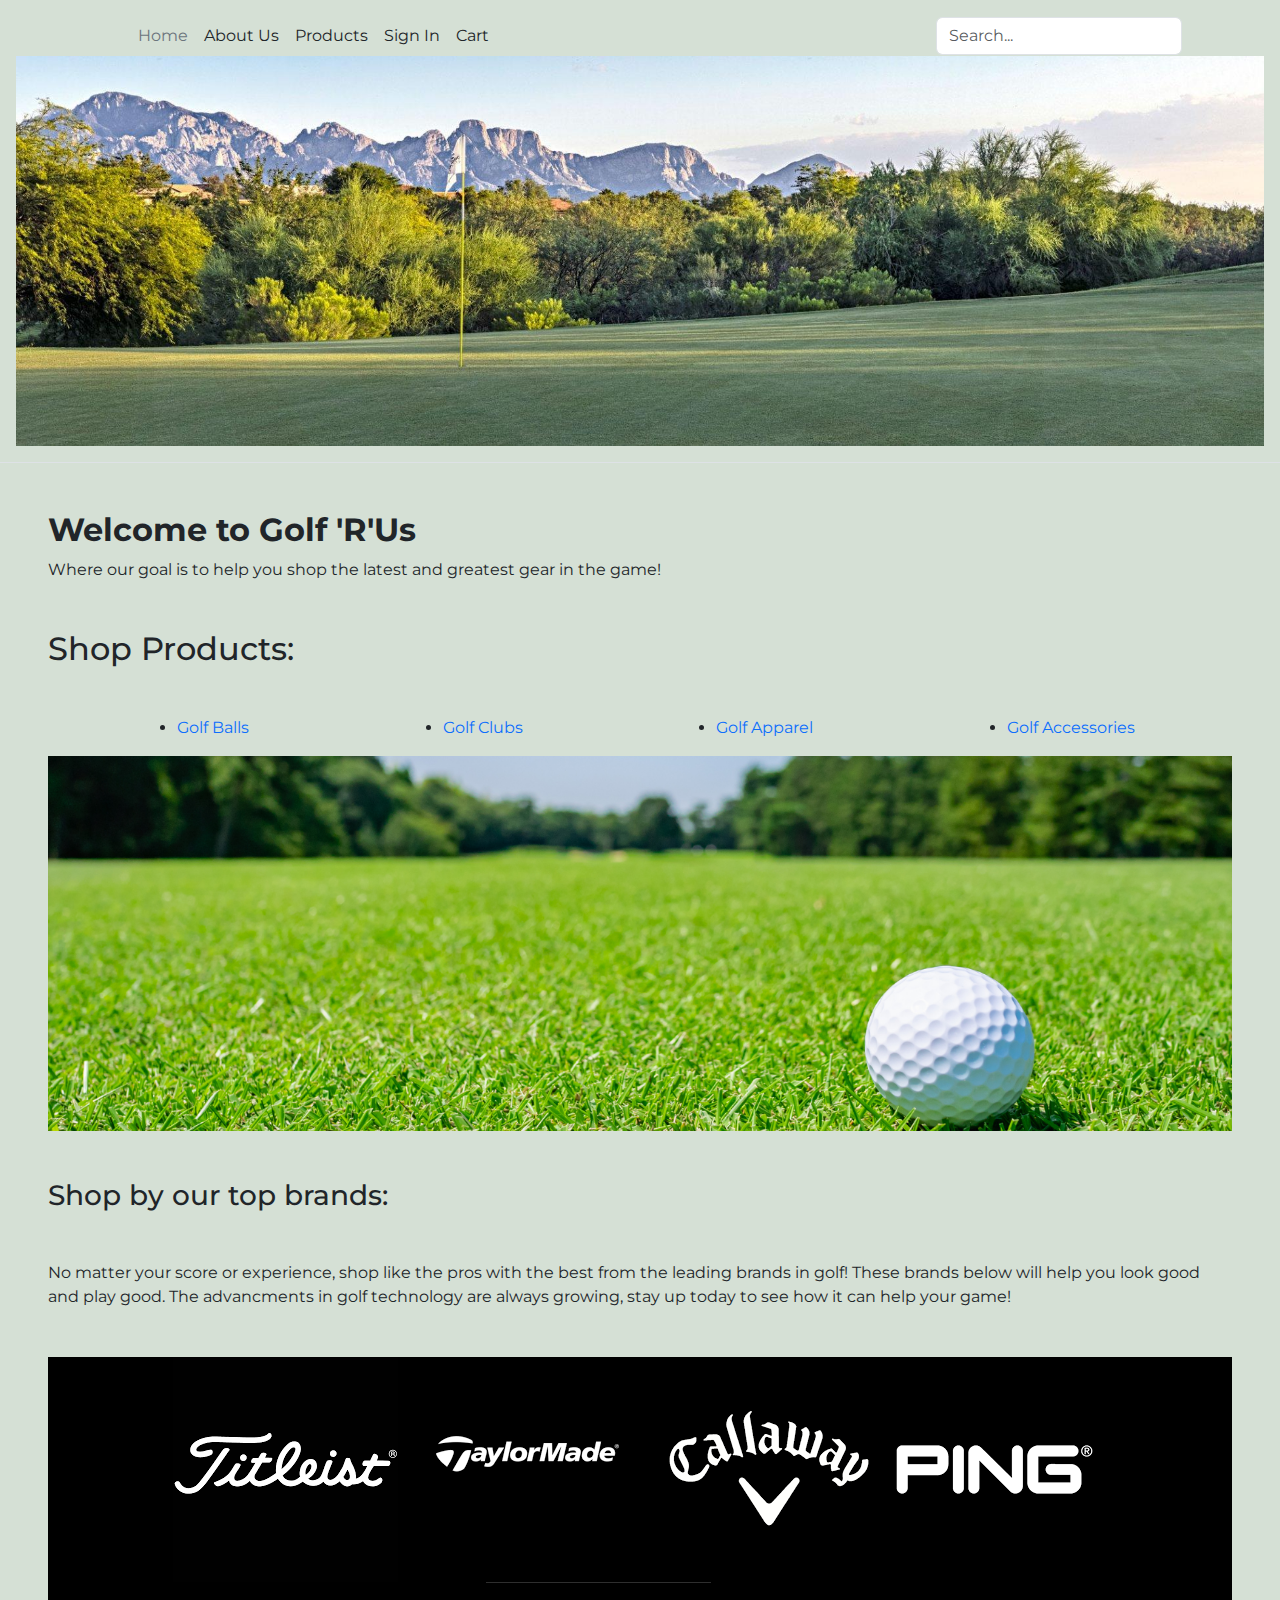
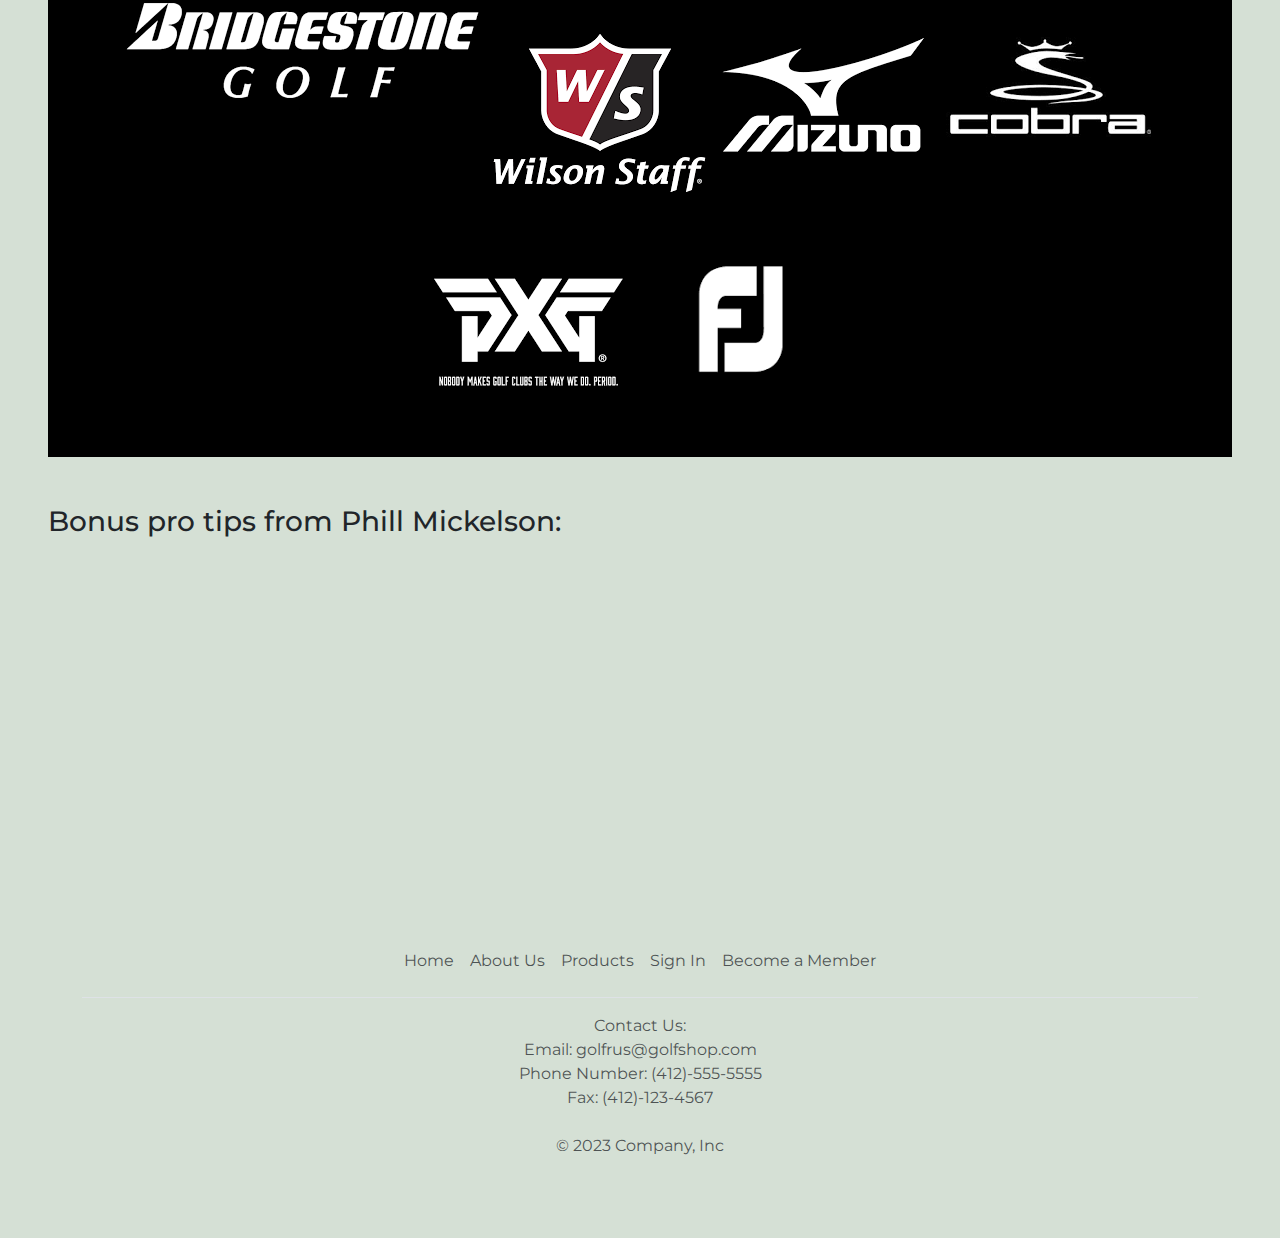
<file: index.html>
<!DOCTYPE html>
<html lang="en">
  <head>
    <meta charset="UTF-8" />
    <meta name="viewport" content="width=device-width, initial-scale=1.0" />
    <title>Golf 'R' Us</title>
    <link href="css/bootstrap.css" rel="stylesheet" />
    <link rel="stylesheet" href="css/mystyles.css" />
    <link rel="preconnect" href="https://fonts.googleapis.com" />
    <link rel="preconnect" href="https://fonts.gstatic.com" crossorigin />
    <link
      href="https://fonts.googleapis.com/css2?family=Montserrat:wght@400;600&family=Open+Sans:ital,wght@0,400;0,700;1,300&family=Raleway:wght@400;600&display=swap"
      rel="stylesheet"
    />
  </head>
  <body>
    <header class="p-3 mb-3 border-bottom">
      <div class="container">
        <div class="d-flex flex-wrap align-items-center justify-content-center justify-content-lg-start">
          <a href="/" class="d-flex align-items-center mb-2 mb-lg-0 text-dark text-decoration-none">
            <svg class="bi me-2" width="40" height="32" role="img" aria-label="Bootstrap">
              <use xlink:href="#bootstrap"></use>
            </svg>
          </a>

          <ul class="nav col-12 col-lg-auto me-lg-auto mb-2 justify-content-center mb-md-0">
            <li><a href="index.html" class="nav-link px-2 link-secondary">Home</a></li>
            <li><a href="about.html" class="nav-link px-2 link-dark">About Us</a></li>
            <li><a href="products.html" class="nav-link px-2 link-dark">Products</a></li>
            <li><a href="login.html" class="nav-link px-2 link-dark">Sign In</a></li>
            <li><a href="checkout.html" class="nav-link px-2 link-dark">Cart</a></li>
          </ul>

          <form class="col-12 col-lg-auto mb-3 mb-lg-0 me-lg-3" role="search">
            <input type="search" class="form-control" placeholder="Search..." aria-label="Search" />
          </form>
        </div>
      </div>

      <div>
        <img src="images/mountainview-golf.jpg" alt="headercourse" class="w-100" />
      </div>
    </header>

    <div class="m-5">
      <div>
       
          <h2><strong>Welcome to Golf 'R'Us</strong></h2>
          <p>
          Where our goal is to help you shop the latest and greatest gear in the game!
        </p>
      </div>

      <div class="mt-5">
        <h2 class="d-flex justify-content-start mb-5">Shop Products:</h2>

        <nav>
          <ul class="d-flex flex-row justify-content-around align-content-center">
            <li><a href="products.html" class="text-decoration-none">Golf Balls</a></li>
            <li><a href="products.html" class="text-decoration-none">Golf Clubs</a></li>
            <li><a href="products.html" class="text-decoration-none">Golf Apparel</a></li>
            <li><a href="products.html" class="text-decoration-none">Golf Accessories</a></li>
          </ul>
        </nav>
      </div>

      <div class="d-flex justify-content-center">
        <img src="images/Golf-Course-Banner.png" alt="golf-banner" class="w-100" />
      </div>

      <h3 class="mt-5">Shop by our top brands:</h3>
      <div>
        <p class="mt-5">
          No matter your score or experience, shop like the pros with the best from the leading brands in golf! These
          brands below will help you look good and play good. The advancments in golf technology are always growing,
          stay up today to see how it can help your game!
        </p>
      </div>

      <div class="mt-5 mb-5">
        <div class="d-flex flex-row justify-content-center flex-wrap bg-black w-100">
          <a href="https://www.titleist.com/"><img src="images/Bands/titlest.png" alt="Titlest" /></a>
          <a href="https://www.taylormadegolf.com/"><img src="images/Bands/taylormade.png" alt="Taylormade" /></a>
          <a href="https://www.callawaygolf.com/"><img src="images/Bands/callaway.png" alt="Callaway" /></a>
          <a href="https://ping.com/en-us/"><img src="images/Bands/Ping.png" alt="Ping" /></a>
          <a href="https://www.bridgestonegolf.com/en-us/index"
            ><img src="images/Bands/bridgestone23.png" alt="Bridgestone"
          /></a>

          <a href="https://www.wilson.com/en-us/golf"><img src="images/Bands/wilson.png" alt="Wilson" /></a>
          <a href="https://mizunogolf.com/us/"><img src="images/Bands/Mizuno.png" alt="Mizuno" /></a>
          <a href="https://www.cobragolf.com/"><img src="images/Bands/Cobra.png" alt="Cobra" /></a>
          <a href="https://www.pxg.com/en-us"><img src="images/Bands/PXG.png" alt="PXG" /></a>
          <a href="https://www.footjoy.com/"><img src="images/Bands/Footjoy.png" alt="FootJoy" /></a>
        </div>
      </div>

      <main>
        <h3 class="mt-5 mb-5">Bonus pro tips from Phill Mickelson:</h3>
        <div class="d-flex justify-content-center mt-5">
          <iframe
            width="560"
            height="315"
            src="https://www.youtube.com/embed/dpFd1xocxrE"
            title="Phil Mickelson: Chipping 101"
            allow="accelerometer; autoplay; clipboard-write; encrypted-media; gyroscope; picture-in-picture; web-share"
            allowfullscreen
          ></iframe>
          <iframe
            width="560"
            height="315"
            src="https://www.youtube.com/embed/MXGpNidZPh0"
            title="Phil Mickelson On Driving Under Pressure - Callaway Office Tips"
            allow="accelerometer; autoplay; clipboard-write; encrypted-media; gyroscope; picture-in-picture; web-share"
            allowfullscreen
          ></iframe>
          <iframe
            width="560"
            height="315"
            src="https://www.youtube.com/embed/bbkgcRcgFTw"
            title="Phil Mickelson: How to Shape Your Iron Shots"
            allow="accelerometer; autoplay; clipboard-write; encrypted-media; gyroscope; picture-in-picture; web-share"
            allowfullscreen
          ></iframe>
        </div>
      </main>

      <div class="container">
        <footer class="py-3 my-4">
          <ul class="nav justify-content-center border-bottom pb-3 mb-3">
            <li class="nav-item"><a href="index.html" class="nav-link px-2 text-muted">Home</a></li>
            <li class="nav-item"><a href="about.html" class="nav-link px-2 text-muted">About Us</a></li>
            <li class="nav-item"><a href="products.html" class="nav-link px-2 text-muted">Products</a></li>
            <li class="nav-item"><a href="login.html" class="nav-link px-2 text-muted">Sign In</a></li>
            <li class="nav-item"><a href="register.html" class="nav-link px-2 text-muted">Become a Member</a></li>
          </ul>
          <p class="text-center text-muted">
            Contact Us:<br />
            Email: golfrus@golfshop.com<br />
            Phone Number: (412)-555-5555 <br />
            Fax: (412)-123-4567
            <br /><br />© 2023 Company, Inc
          </p>
        </footer>
      </div>

      <script src="script/bootstrap.bundle.js"></script>
    </div>
  </body>
</html>
</file>
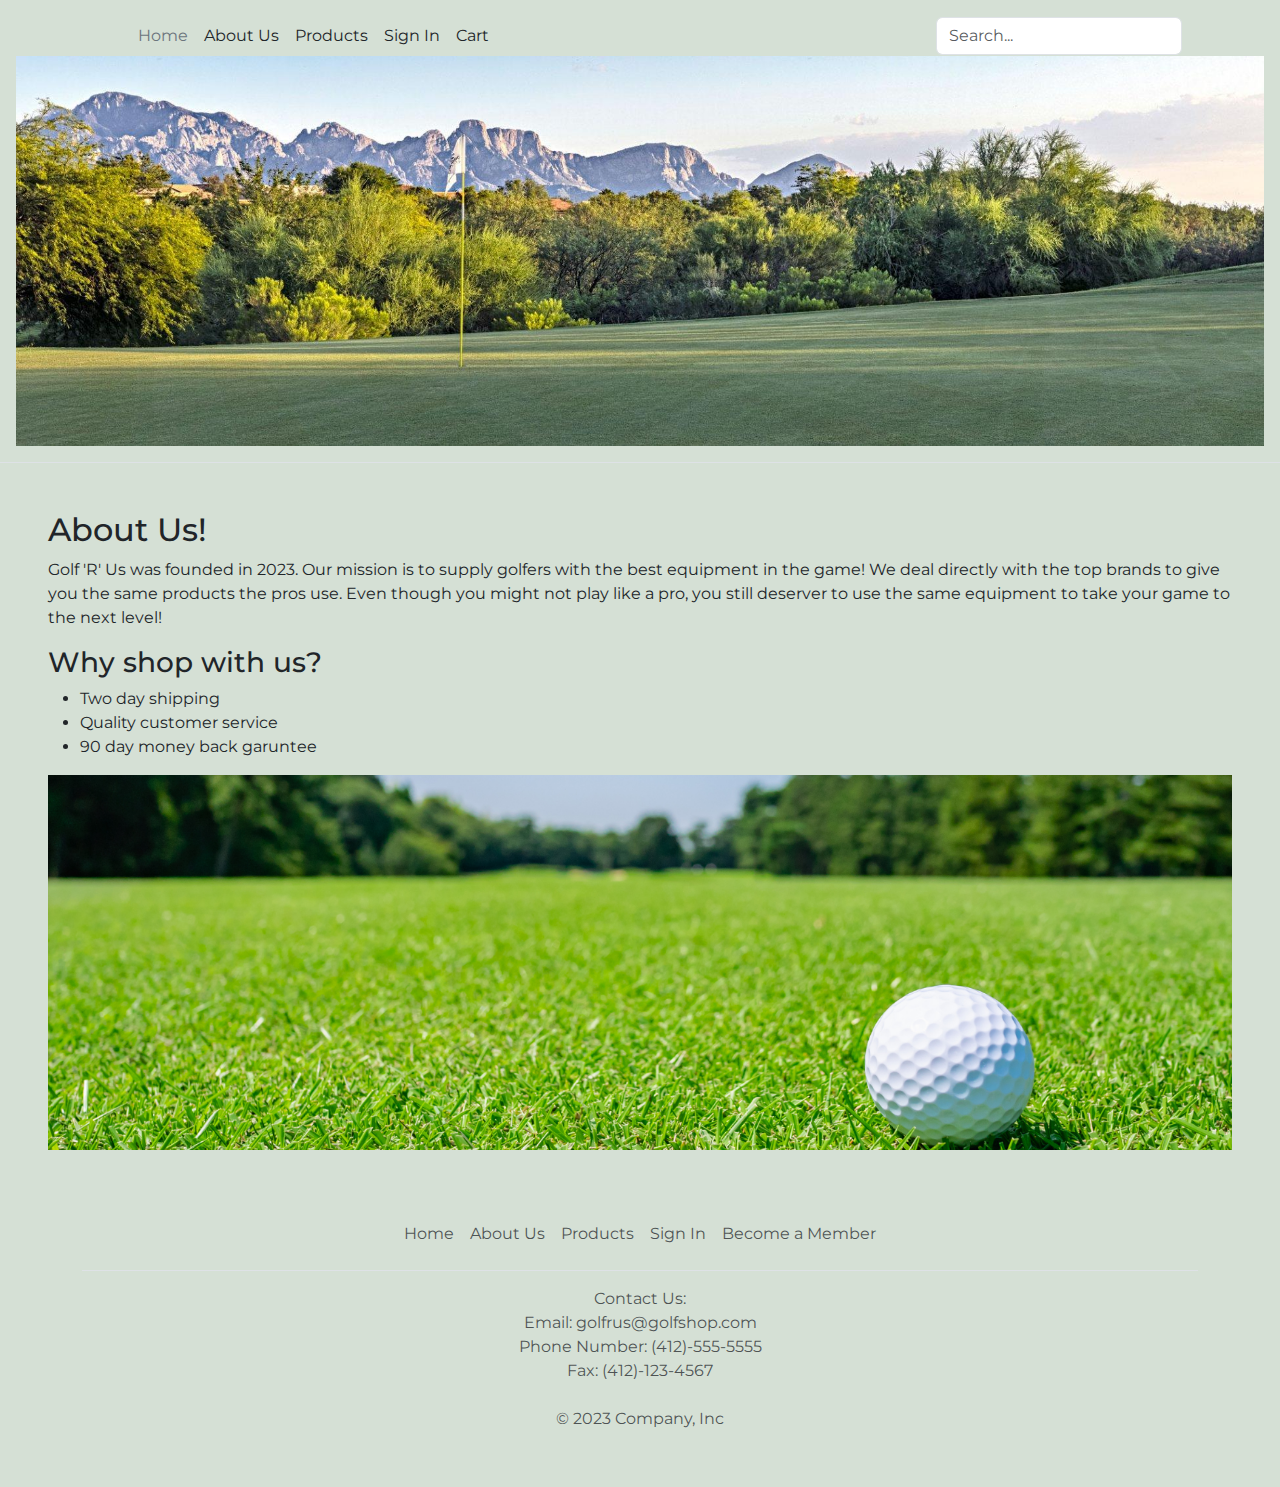
<file: about.html>
<!DOCTYPE html>
<html lang="en">
  <head>
    <meta charset="UTF-8" />
    <meta name="viewport" content="width=device-width, initial-scale=1.0" />
    <title>About Us</title>
    <link href="css/bootstrap.css" rel="stylesheet" />
    <link rel="stylesheet" href="css/mystyles.css" />
    <link rel="preconnect" href="https://fonts.googleapis.com" />
    <link rel="preconnect" href="https://fonts.gstatic.com" crossorigin />
    <link
      href="https://fonts.googleapis.com/css2?family=Montserrat:wght@400;600&family=Open+Sans:ital,wght@0,400;0,700;1,300&family=Raleway:wght@400;600&display=swap"
      rel="stylesheet"
    />
  </head>
  <body>
    <header>
      <div class="p-3 mb-3 border-bottom">
        <div class="container">
          <div class="d-flex flex-wrap align-items-center justify-content-center justify-content-lg-start">
            <a href="/" class="d-flex align-items-center mb-2 mb-lg-0 text-dark text-decoration-none">
              <svg class="bi me-2" width="40" height="32" role="img" aria-label="Bootstrap">
                <use xlink:href="#bootstrap"></use>
              </svg>
            </a>

            <ul class="nav col-12 col-lg-auto me-lg-auto mb-2 justify-content-center mb-md-0">
              <li><a href="index.html" class="nav-link px-2 link-secondary">Home</a></li>
              <li><a href="about.html" class="nav-link px-2 link-dark">About Us</a></li>
              <li><a href="products.html" class="nav-link px-2 link-dark">Products</a></li>
              <li><a href="login.html" class="nav-link px-2 link-dark">Sign In</a></li>
              <li><a href="checkout.html" class="nav-link px-2 link-dark">Cart</a></li>
            </ul>

            <form class="col-12 col-lg-auto mb-3 mb-lg-0 me-lg-3" role="search">
              <input type="search" class="form-control" placeholder="Search..." aria-label="Search" />
            </form>
          </div>
        </div>
        <div>
          <img src="images/mountainview-golf.jpg" alt="headercourse" class="w-100" />
        </div>
      </div>
    </header>
    <main>
      <div class="m-5">
        <h2>About Us!</h2>

        <div>
          <p>
            Golf 'R' Us was founded in 2023. Our mission is to supply golfers with the best equipment in the game! We
            deal directly with the top brands to give you the same products the pros use. Even though you might not play
            like a pro, you still deserver to use the same equipment to take your game to the next level!
          </p>
        </div>
        <h3>Why shop with us?</h3>
        <ul>
          <li>Two day shipping</li>
          <li>Quality customer service</li>
          <li>90 day money back garuntee</li>
        </ul>

        <div class="d-flex justify-content-center">
          <img src="images/Golf-Course-Banner.png" alt="golf-banner" class="w-100" />
        </div>
      </div>
    </main>
    <div class="container">
      <footer class="py-3 my-4">
        <ul class="nav justify-content-center border-bottom pb-3 mb-3">
          <li class="nav-item"><a href="index.html" class="nav-link px-2 text-muted">Home</a></li>
          <li class="nav-item"><a href="about.html" class="nav-link px-2 text-muted">About Us</a></li>
          <li class="nav-item"><a href="products.html" class="nav-link px-2 text-muted">Products</a></li>
          <li class="nav-item"><a href="login.html" class="nav-link px-2 text-muted">Sign In</a></li>
          <li class="nav-item"><a href="register.html" class="nav-link px-2 text-muted">Become a Member</a></li>
        </ul>
        <p class="text-center text-muted">
          Contact Us:<br />
          Email: golfrus@golfshop.com<br />
          Phone Number: (412)-555-5555 <br />
          Fax: (412)-123-4567
          <br /><br />© 2023 Company, Inc
        </p>
      </footer>
    </div>

    <script src="script/bootstrap.bundle.js"></script>
  </body>
</html>
</file>
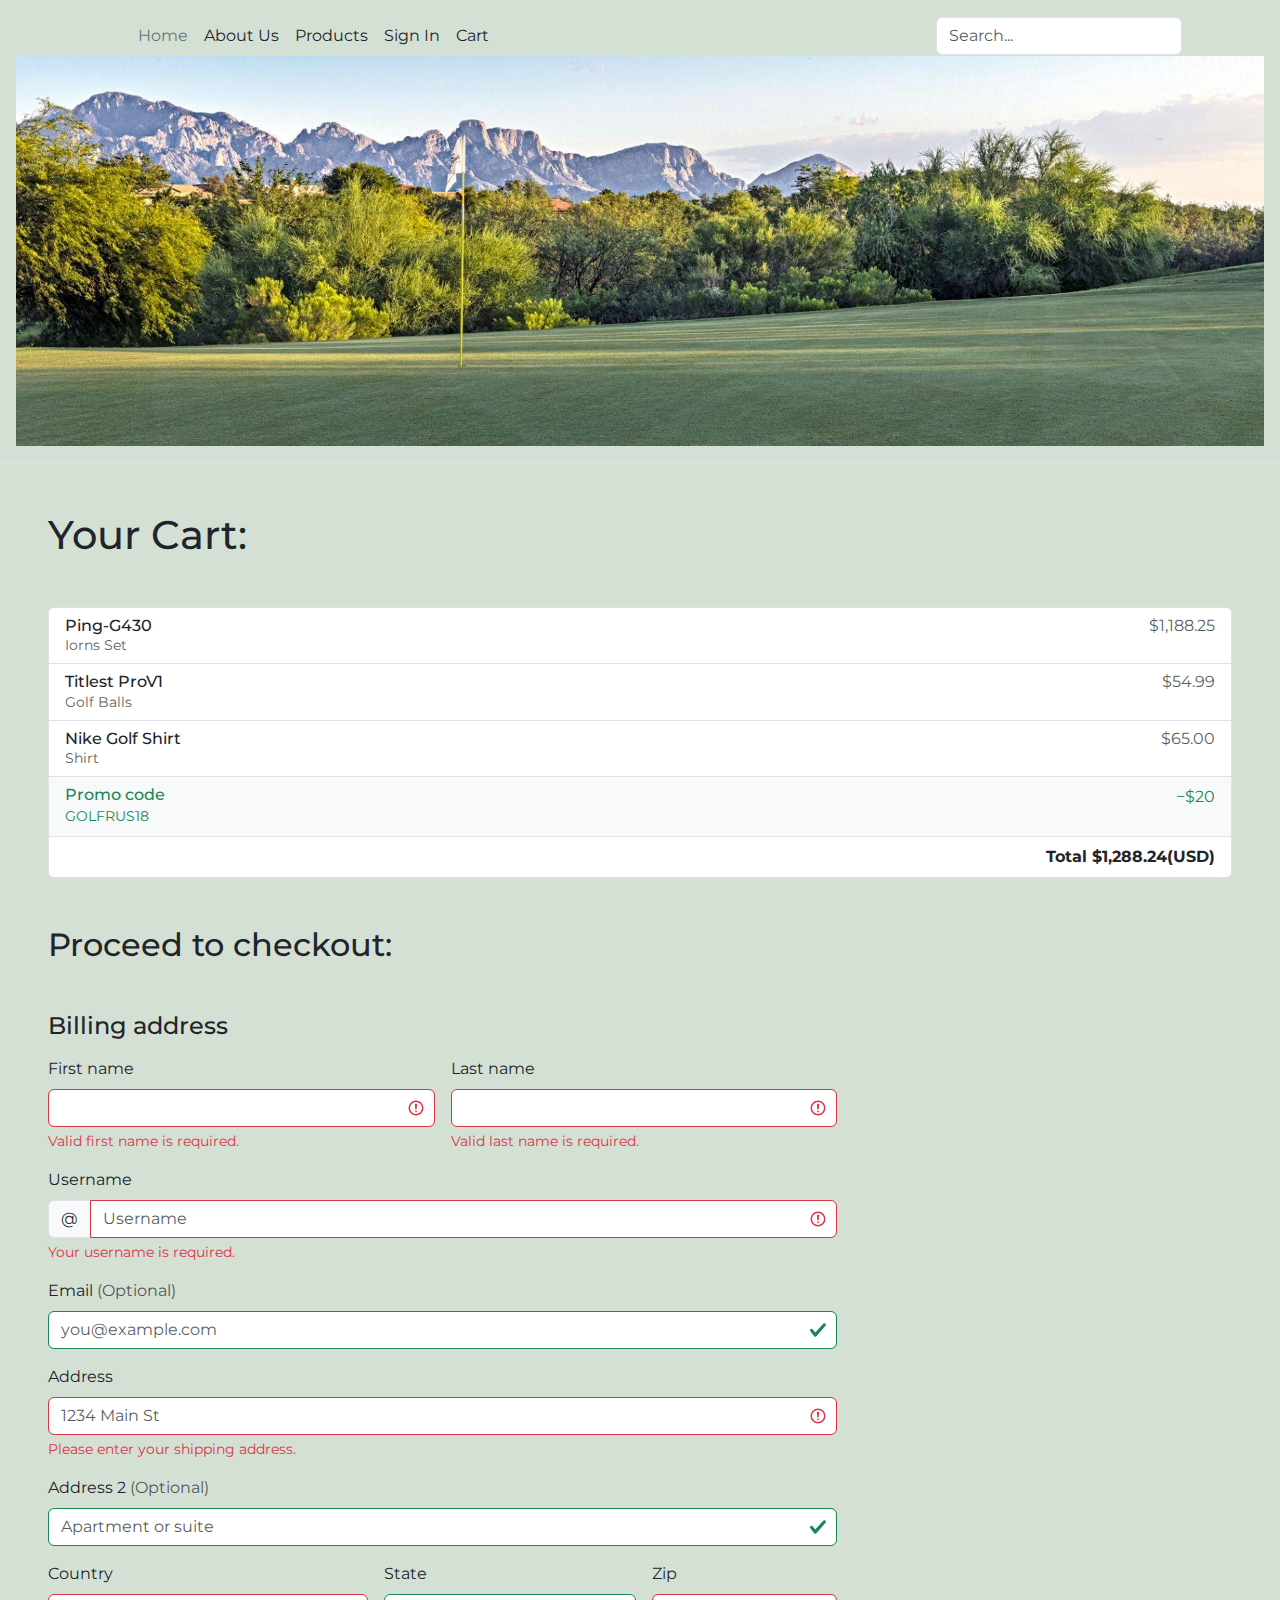
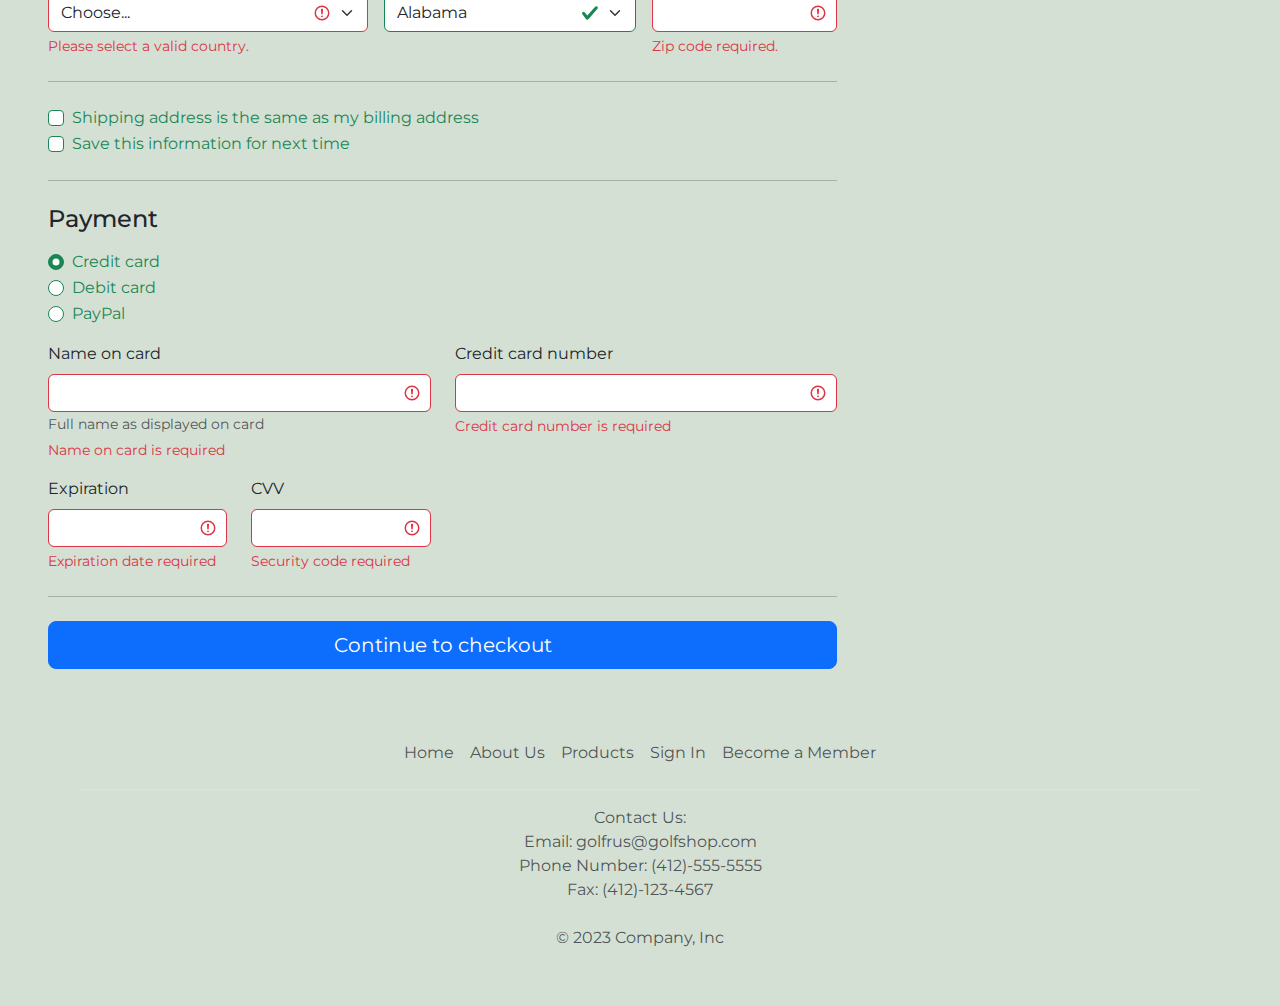
<file: checkout.html>
<!DOCTYPE html>
<html lang="en">
  <head>
    <meta charset="UTF-8" />
    <meta name="viewport" content="width=device-width, initial-scale=1.0" />
    <title>Checkout</title>
    <link href="css/bootstrap.css" rel="stylesheet" />
    <link rel="stylesheet" href="css/mystyles.css" />
    <link rel="preconnect" href="https://fonts.googleapis.com" />
    <link rel="preconnect" href="https://fonts.gstatic.com" crossorigin />
    <link
      href="https://fonts.googleapis.com/css2?family=Montserrat:wght@400;600&family=Open+Sans:ital,wght@0,400;0,700;1,300&family=Raleway:wght@400;600&display=swap"
      rel="stylesheet"
    />
  </head>
  <body>
    <header class="p-3 mb-3 border-bottom">
      <div class="container">
        <div class="d-flex flex-wrap align-items-center justify-content-center justify-content-lg-start">
          <a href="/" class="d-flex align-items-center mb-2 mb-lg-0 text-dark text-decoration-none">
            <svg class="bi me-2" width="40" height="32" role="img" aria-label="Bootstrap">
              <use xlink:href="#bootstrap"></use>
            </svg>
          </a>

          <ul class="nav col-12 col-lg-auto me-lg-auto mb-2 justify-content-center mb-md-0">
            <li><a href="index.html" class="nav-link px-2 link-secondary">Home</a></li>
            <li><a href="about.html" class="nav-link px-2 link-dark">About Us</a></li>
            <li><a href="products.html" class="nav-link px-2 link-dark">Products</a></li>
            <li><a href="login.html" class="nav-link px-2 link-dark">Sign In</a></li>
            <li><a href="checkout.html" class="nav-link px-2 link-dark">Cart</a></li>
          </ul>

          <form class="col-12 col-lg-auto mb-3 mb-lg-0 me-lg-3" role="search">
            <input type="search" class="form-control" placeholder="Search..." aria-label="Search" />
          </form>
        </div>
      </div>
      <div>
        <img src="images/mountainview-golf.jpg" alt="headercourse" class="w-100" />
      </div>
    </header>

    <h1 class="m-5">Your Cart:</h1>
    <div class="m-5">
      <ul class="list-group">
        <li class="list-group-item d-flex justify-content-between lh-sm">
          <div>
            <h6 class="my-0">Ping-G430</h6>
            <small class="text-muted">Iorns Set</small>
          </div>
          <span class="text-muted">$1,188.25</span>
        </li>
        <li class="list-group-item d-flex justify-content-between lh-sm">
          <div>
            <h6 class="my-0">Titlest ProV1</h6>
            <small class="text-muted">Golf Balls</small>
          </div>
          <span class="text-muted">$54.99</span>
        </li>
        <li class="list-group-item d-flex justify-content-between lh-sm">
          <div>
            <h6 class="my-0">Nike Golf Shirt</h6>
            <small class="text-muted">Shirt</small>
          </div>
          <span class="text-muted">$65.00</span>
        </li>
        <li class="list-group-item d-flex justify-content-between bg-light">
          <div class="text-success">
            <h6 class="my-0">Promo code</h6>
            <small>GOLFRUS18</small>
          </div>
          <span class="text-success">−$20</span>
        </li>
        <li class="list-group-item d-flex justify-content-end">
          <span><strong>Total $1,288.24(USD)</strong></span>
        </li>
      </ul>
    </div>
    <main>
      <h2 class="m-5">Proceed to checkout:</h2>
      <div class="m-5">
        <div class="col-md-7 col-lg-8">
          <h4 class="mb-3">Billing address</h4>
          <form class="needs-validation was-validated" novalidate="">
            <div class="row g-3">
              <div class="col-sm-6">
                <label for="firstName" class="form-label">First name</label>
                <input type="text" class="form-control" id="firstName" placeholder="" value="" required="" />
                <div class="invalid-feedback">Valid first name is required.</div>
              </div>

              <div class="col-sm-6">
                <label for="lastName" class="form-label">Last name</label>
                <input type="text" class="form-control" id="lastName" placeholder="" value="" required="" />
                <div class="invalid-feedback">Valid last name is required.</div>
              </div>

              <div class="col-12">
                <label for="username" class="form-label">Username</label>
                <div class="input-group has-validation">
                  <span class="input-group-text">@</span>
                  <input type="text" class="form-control" id="username" placeholder="Username" required="" />
                  <div class="invalid-feedback">Your username is required.</div>
                </div>
              </div>

              <div class="col-12">
                <label for="email" class="form-label">Email <span class="text-muted">(Optional)</span></label>
                <input type="email" class="form-control" id="email" placeholder="you@example.com" />
                <div class="invalid-feedback">Please enter a valid email address for shipping updates.</div>
              </div>

              <div class="col-12">
                <label for="address" class="form-label">Address</label>
                <input type="text" class="form-control" id="address" placeholder="1234 Main St" required="" />
                <div class="invalid-feedback">Please enter your shipping address.</div>
              </div>

              <div class="col-12">
                <label for="address2" class="form-label">Address 2 <span class="text-muted">(Optional)</span></label>
                <input type="text" class="form-control" id="address2" placeholder="Apartment or suite" />
              </div>

              <div class="col-md-5">
                <label for="country" class="form-label">Country</label>
                <select class="form-select" id="country" required="">
                  <option value="">Choose...</option>
                  <option>United States</option>
                </select>
                <div class="invalid-feedback">Please select a valid country.</div>
              </div>

              <div class="col-md-4">
                <label for="state" class="form-label">State</label>
                <select class="form-select" id="state" size="1">
                  <option>Alabama</option>
                  <option>Alaska</option>
                  <option>Arizona</option>
                  <option>Arkansas</option>
                  <option>California</option>
                  <option>Colorado</option>
                  <option>Connecticut</option>
                  <option>Delaware</option>
                  <option>District Of Columbia</option>
                  <option>Florida</option>
                  <option>Georgia</option>
                  <option>Hawaii</option>
                  <option>Idaho</option>
                  <option>Illinois</option>
                  <option>Indiana</option>
                  <option>Iowa</option>
                  <option>Kansas</option>
                  <option>Kentucky</option>
                  <option>Louisiana</option>
                  <option>Maine</option>
                  <option>Maryland</option>
                  <option>Massachusetts</option>
                  <option>Michigan</option>
                  <option>Minnesota</option>
                  <option>Mississippi</option>
                  <option>Missouri</option>
                  <option>Montana</option>
                  <option>Nebraska</option>
                  <option>Nevada</option>
                  <option>New Hampshire</option>
                  <option>New Jersey</option>
                  <option>New Mexico</option>
                  <option>New York</option>
                  <option>North Carolina</option>
                  <option>North Dakota</option>
                  <option>Ohio</option>
                  <option>Oklahoma</option>
                  <option>Oregon</option>
                  <option>Pennsylvania</option>
                  <option>Rhode Island</option>
                  <option>South Carolina</option>
                  <option>South Dakota</option>
                  <option>Tennessee</option>
                  <option>Texas</option>
                  <option>Utah</option>
                  <option>Vermont</option>
                  <option>Virginia</option>
                  <option>Washington</option>
                  <option>West Virginia</option>
                  <option>Wisconsin</option>
                  <option>Wyoming</option>
                </select>
                <div class="invalid-feedback">Please provide a valid state.</div>
              </div>

              <div class="col-md-3">
                <label for="zip" class="form-label">Zip</label>
                <input type="text" class="form-control" id="zip" placeholder="" required="" />
                <div class="invalid-feedback">Zip code required.</div>
              </div>
            </div>

            <hr class="my-4" />

            <div class="form-check">
              <input type="checkbox" class="form-check-input" id="same-address" />
              <label class="form-check-label" for="same-address"
                >Shipping address is the same as my billing address</label
              >
            </div>

            <div class="form-check">
              <input type="checkbox" class="form-check-input" id="save-info" />
              <label class="form-check-label" for="save-info">Save this information for next time</label>
            </div>

            <hr class="my-4" />

            <h4 class="mb-3">Payment</h4>

            <div class="my-3">
              <div class="form-check">
                <input id="credit" name="paymentMethod" type="radio" class="form-check-input" checked="" required="" />
                <label class="form-check-label" for="credit">Credit card</label>
              </div>
              <div class="form-check">
                <input id="debit" name="paymentMethod" type="radio" class="form-check-input" required="" />
                <label class="form-check-label" for="debit">Debit card</label>
              </div>
              <div class="form-check">
                <input id="paypal" name="paymentMethod" type="radio" class="form-check-input" required="" />
                <label class="form-check-label" for="paypal">PayPal</label>
              </div>
            </div>

            <div class="row gy-3">
              <div class="col-md-6">
                <label for="cc-name" class="form-label">Name on card</label>
                <input type="text" class="form-control" id="cc-name" placeholder="" required="" />
                <small class="text-muted">Full name as displayed on card</small>
                <div class="invalid-feedback">Name on card is required</div>
              </div>

              <div class="col-md-6">
                <label for="cc-number" class="form-label">Credit card number</label>
                <input type="text" class="form-control" id="cc-number" placeholder="" required="" />
                <div class="invalid-feedback">Credit card number is required</div>
              </div>

              <div class="col-md-3">
                <label for="cc-expiration" class="form-label">Expiration</label>
                <input type="text" class="form-control" id="cc-expiration" placeholder="" required="" />
                <div class="invalid-feedback">Expiration date required</div>
              </div>

              <div class="col-md-3">
                <label for="cc-cvv" class="form-label">CVV</label>
                <input type="text" class="form-control" id="cc-cvv" placeholder="" required="" />
                <div class="invalid-feedback">Security code required</div>
              </div>
            </div>

            <hr class="my-4" />

            <button class="w-100 btn btn-primary btn-lg" type="submit">Continue to checkout</button>
          </form>
        </div>
      </div>
    </main>

    <div class="container">
      <footer class="py-3 my-4">
        <ul class="nav justify-content-center border-bottom pb-3 mb-3">
          <li class="nav-item"><a href="index.html" class="nav-link px-2 text-muted">Home</a></li>
          <li class="nav-item"><a href="about.html" class="nav-link px-2 text-muted">About Us</a></li>
          <li class="nav-item"><a href="products.html" class="nav-link px-2 text-muted">Products</a></li>
          <li class="nav-item"><a href="login.html" class="nav-link px-2 text-muted">Sign In</a></li>
          <li class="nav-item"><a href="register.html" class="nav-link px-2 text-muted">Become a Member</a></li>
        </ul>
        <p class="text-center text-muted">
          Contact Us:<br />
          Email: golfrus@golfshop.com<br />
          Phone Number: (412)-555-5555 <br />
          Fax: (412)-123-4567
          <br /><br />© 2023 Company, Inc
        </p>
      </footer>
    </div>

    <script src="script/bootstrap.bundle.js"></script>
  </body>
</html>
</file>
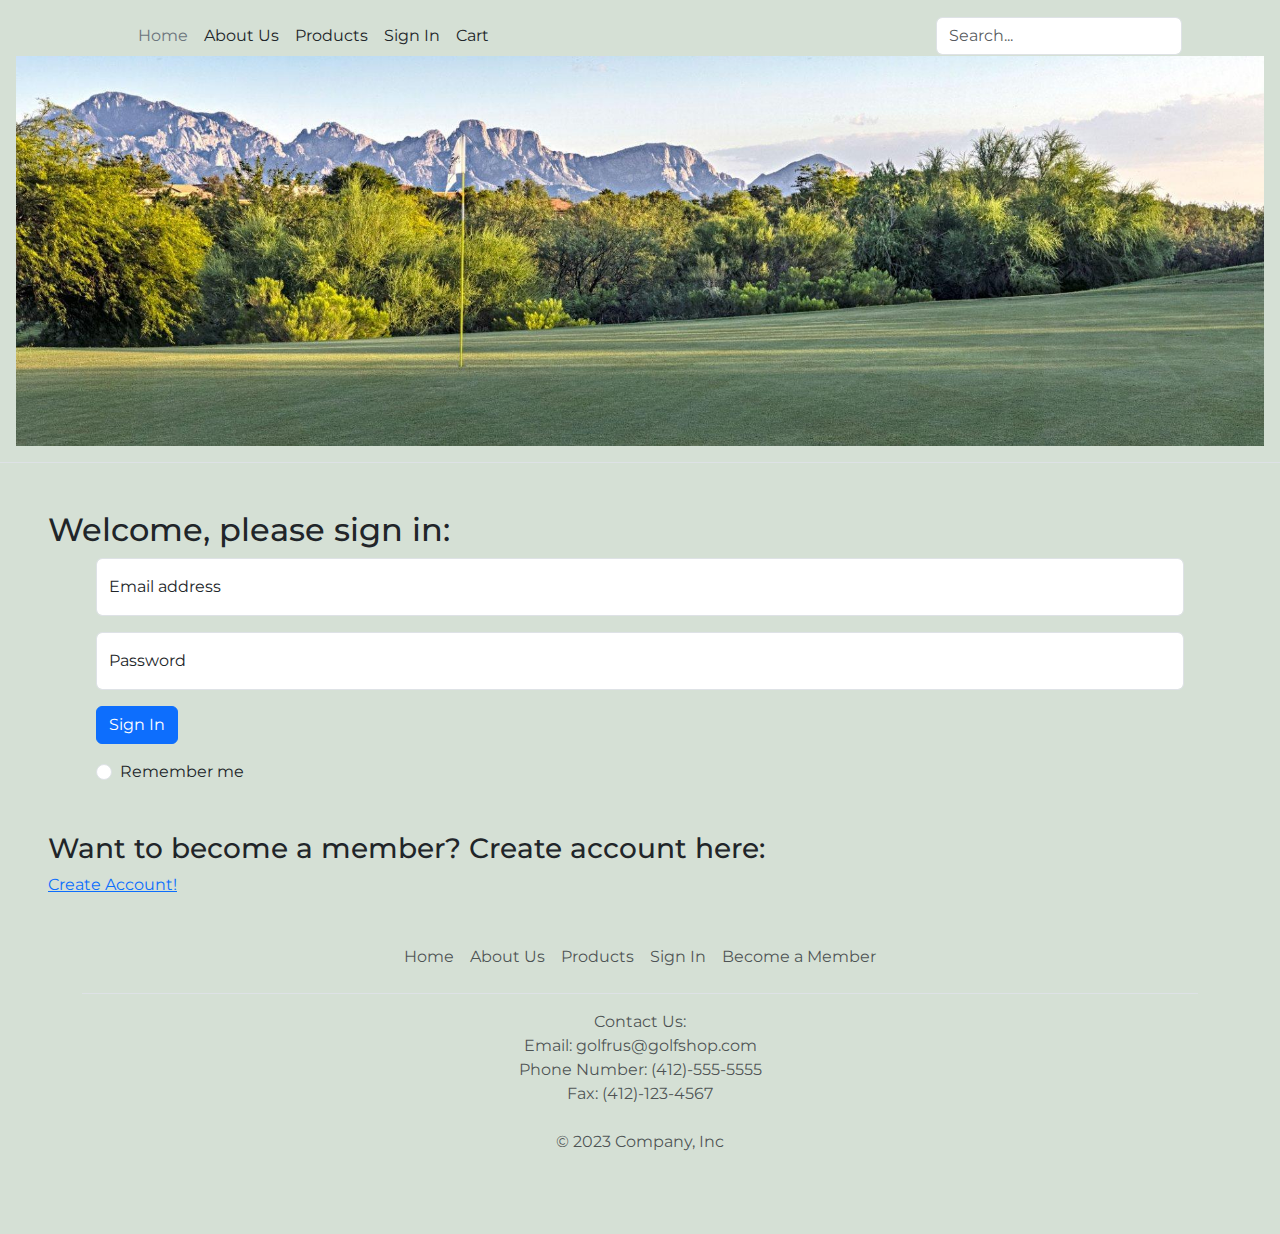
<file: login.html>
<!DOCTYPE html>
<html lang="en">
  <head>
    <meta charset="UTF-8" />
    <meta name="viewport" content="width=device-width, initial-scale=1.0" />
    <title>Sign In</title>
    <link href="css/bootstrap.css" rel="stylesheet" />
    <link rel="stylesheet" href="css/mystyles.css" />
    <link rel="preconnect" href="https://fonts.googleapis.com" />
    <link rel="preconnect" href="https://fonts.gstatic.com" crossorigin />
    <link
      href="https://fonts.googleapis.com/css2?family=Montserrat:wght@400;600&family=Open+Sans:ital,wght@0,400;0,700;1,300&family=Raleway:wght@400;600&display=swap"
      rel="stylesheet"
    />
  </head>
  <body>
    <header class="p-3 mb-3 border-bottom">
      <div class="container">
        <div class="d-flex flex-wrap align-items-center justify-content-center justify-content-lg-start">
          <a href="/" class="d-flex align-items-center mb-2 mb-lg-0 text-dark text-decoration-none">
            <svg class="bi me-2" width="40" height="32" role="img" aria-label="Bootstrap">
              <use xlink:href="#bootstrap"></use>
            </svg>
          </a>

          <ul class="nav col-12 col-lg-auto me-lg-auto mb-2 justify-content-center mb-md-0">
            <li><a href="index.html" class="nav-link px-2 link-secondary">Home</a></li>
            <li><a href="about.html" class="nav-link px-2 link-dark">About Us</a></li>
            <li><a href="products.html" class="nav-link px-2 link-dark">Products</a></li>
            <li><a href="login.html" class="nav-link px-2 link-dark">Sign In</a></li>
            <li><a href="checkout.html" class="nav-link px-2 link-dark">Cart</a></li>
          </ul>

          <form class="col-12 col-lg-auto mb-3 mb-lg-0 me-lg-3" role="search">
            <input type="search" class="form-control" placeholder="Search..." aria-label="Search" />
          </form>
        </div>
      </div>
      <div>
        <img src="images/mountainview-golf.jpg" alt="headercourse" class="w-100" />
      </div>
    </header>

    <div class="m-5">
      <div>
        <h2>Welcome, please sign in:</h2>
      </div>

      <div class="form-floating ms-5 me-5 mb-3">
        <input type="email" class="form-control" id="floatingInput" placeholder="name@example.com" />
        <label for="floatingInput">Email address</label>
      </div>
      <div class="form-floating ms-5 me-5">
        <input type="password" class="form-control" id="floatingPassword" placeholder="Password" />
        <label for="floatingPassword">Password</label>
      </div>
      <div>
        <button type="button" class="btn btn-primary form-floating ms-5 mt-3 mb-3">Sign In</button>
      </div>

      <div class="form-check ms-5 mb-5">
        <input class="form-check-input" type="radio" name="Remember" id="rememberuser1" />
        <label class="form-check-label" for="rememberuser1">Remember me</label>
      </div>

      <main>
        <h3 class="mt-5">Want to become a member? Create account here:</h3>

        <nav>
          <a href="register.html">Create Account!</a>
        </nav>
      </main>
      <div class="container">
        <footer class="py-3 my-4">
          <ul class="nav justify-content-center border-bottom pb-3 mb-3">
            <li class="nav-item"><a href="index.html" class="nav-link px-2 text-muted">Home</a></li>
            <li class="nav-item"><a href="about.html" class="nav-link px-2 text-muted">About Us</a></li>
            <li class="nav-item"><a href="products.html" class="nav-link px-2 text-muted">Products</a></li>
            <li class="nav-item"><a href="login.html" class="nav-link px-2 text-muted">Sign In</a></li>
            <li class="nav-item"><a href="register.html" class="nav-link px-2 text-muted">Become a Member</a></li>
          </ul>
          <p class="text-center text-muted">
            Contact Us:<br />
            Email: golfrus@golfshop.com<br />
            Phone Number: (412)-555-5555 <br />
            Fax: (412)-123-4567
            <br /><br />© 2023 Company, Inc
          </p>
        </footer>
      </div>
    </div>
    <script src="script/bootstrap.bundle.js"></script>
  </body>
</html>
</file>
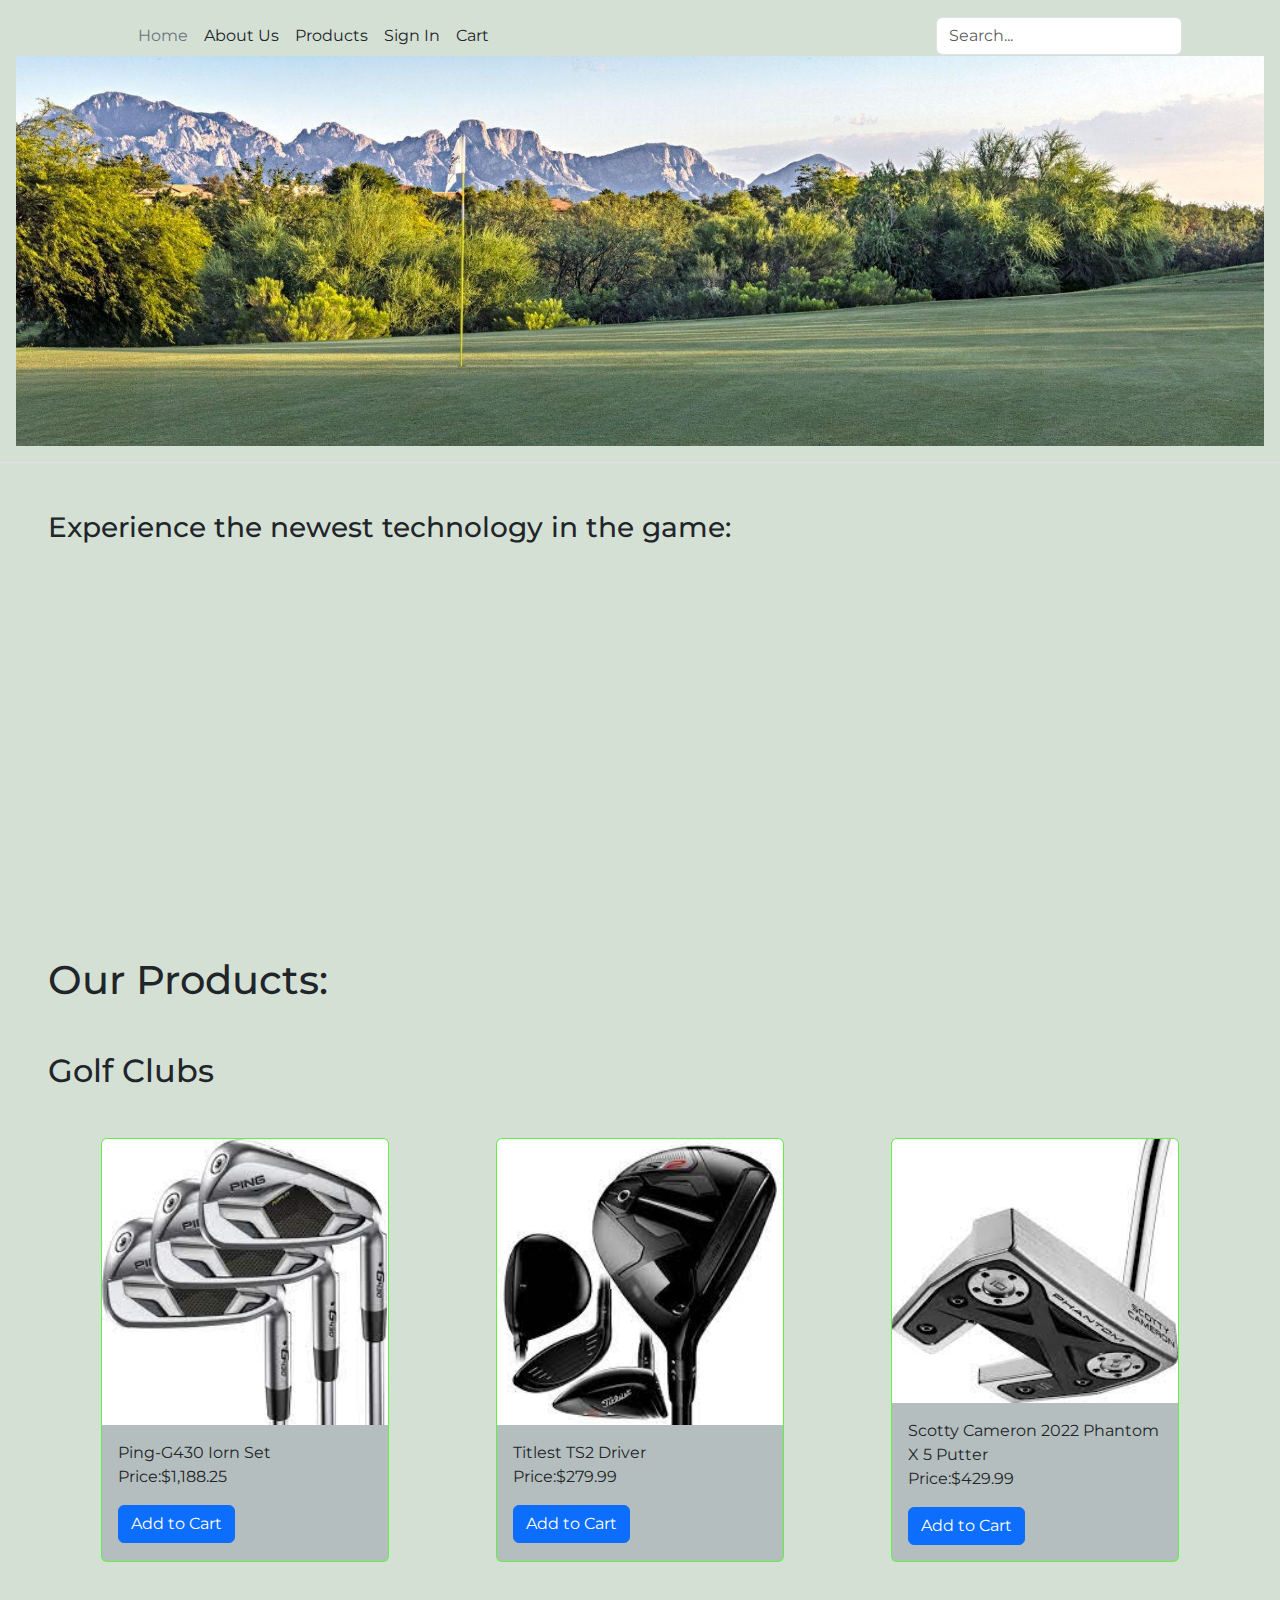
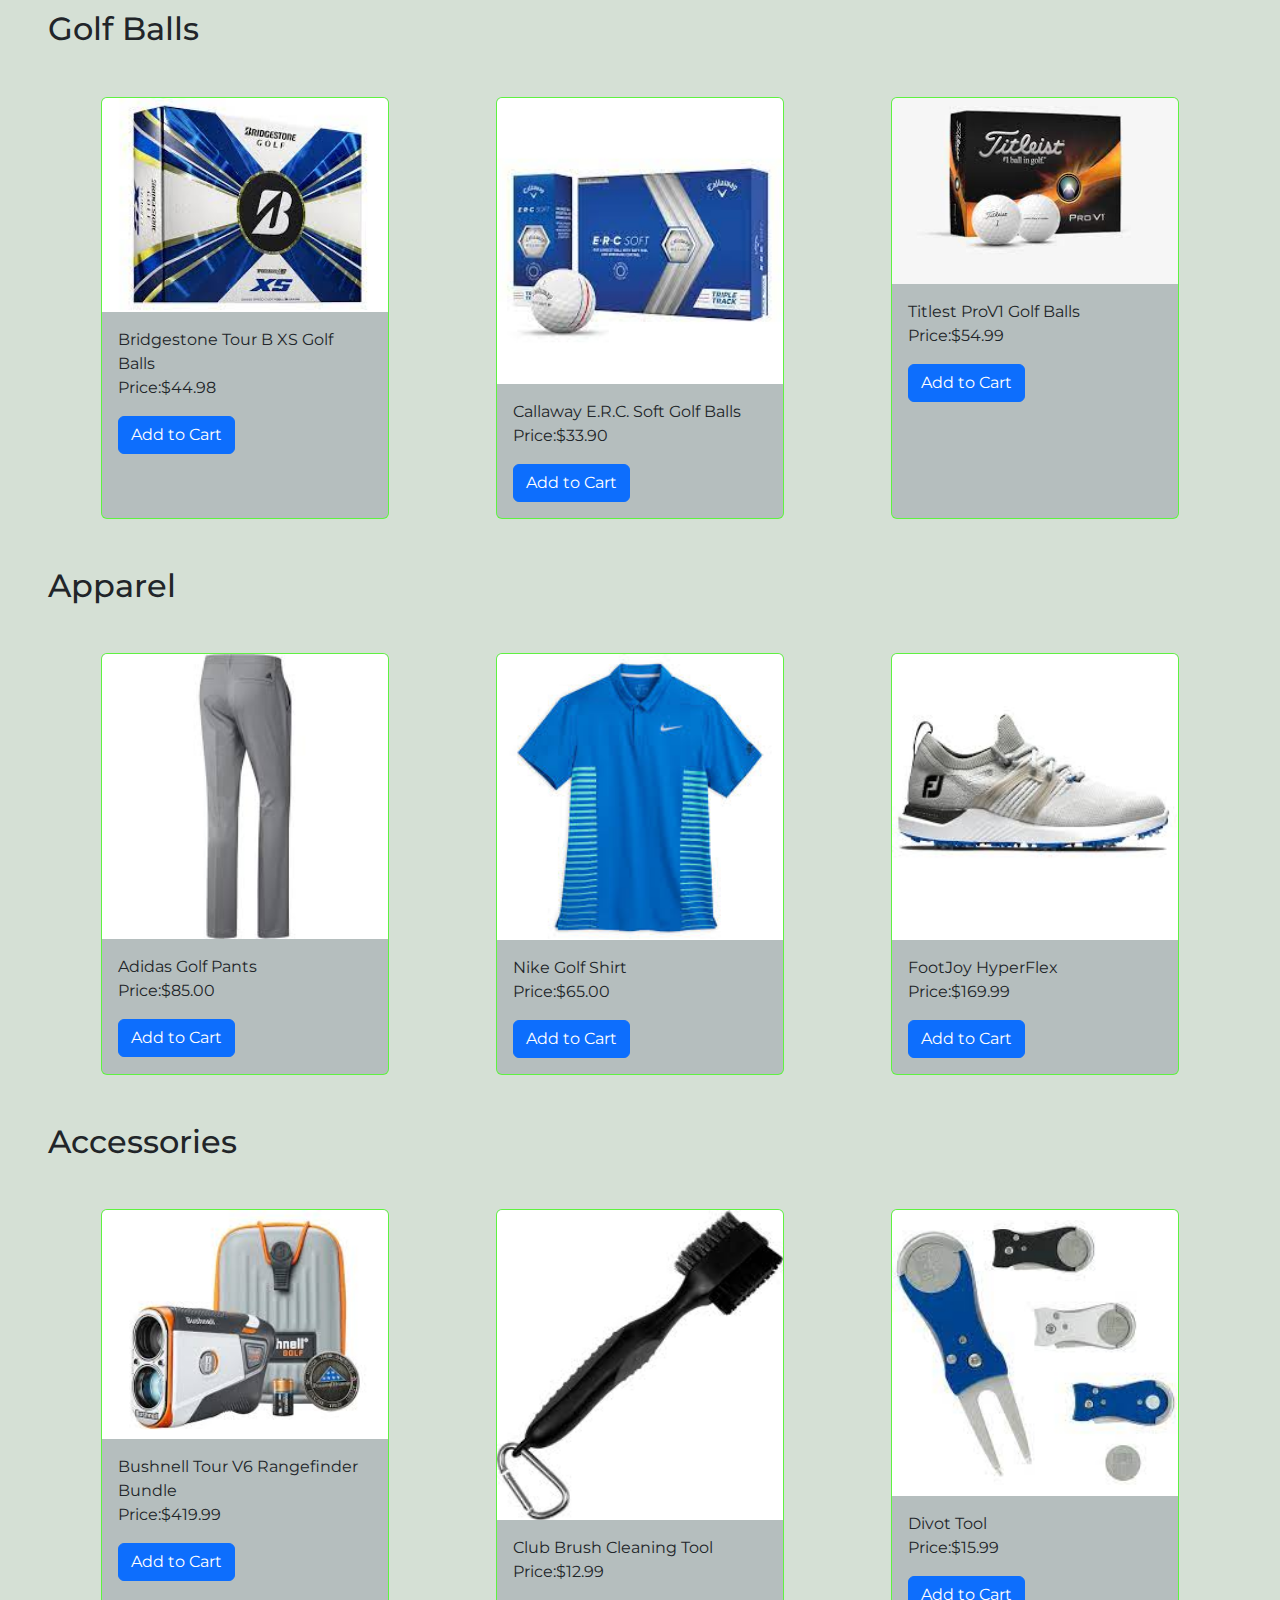
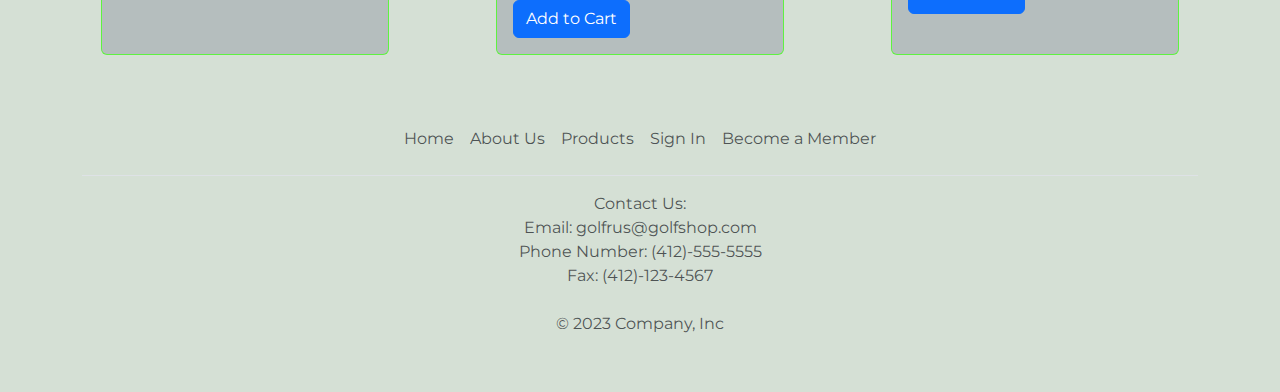
<file: products.html>
<!DOCTYPE html>
<html lang="en">
  <head>
    <meta charset="UTF-8" />
    <meta name="viewport" content="width=device-width, initial-scale=1.0" />
    <title>Products</title>
    <link href="css/bootstrap.css" rel="stylesheet" />
    <link rel="stylesheet" href="css/mystyles.css" />
    <link rel="preconnect" href="https://fonts.googleapis.com" />
    <link rel="preconnect" href="https://fonts.gstatic.com" crossorigin />
    <link
      href="https://fonts.googleapis.com/css2?family=Montserrat:wght@400;600&family=Open+Sans:ital,wght@0,400;0,700;1,300&family=Raleway:wght@400;600&display=swap"
      rel="stylesheet"
    />
  </head>
  <body>
    <header class="p-3 mb-3 border-bottom">
      <div class="container">
        <div class="d-flex flex-wrap align-items-center justify-content-center justify-content-lg-start">
          <a href="/" class="d-flex align-items-center mb-2 mb-lg-0 text-dark text-decoration-none">
            <svg class="bi me-2" width="40" height="32" role="img" aria-label="Bootstrap">
              <use xlink:href="#bootstrap"></use>
            </svg>
          </a>

          <ul class="nav col-12 col-lg-auto me-lg-auto mb-2 justify-content-center mb-md-0">
            <li><a href="index.html" class="nav-link px-2 link-secondary">Home</a></li>
            <li><a href="about.html" class="nav-link px-2 link-dark">About Us</a></li>
            <li><a href="products.html" class="nav-link px-2 link-dark">Products</a></li>
            <li><a href="login.html" class="nav-link px-2 link-dark">Sign In</a></li>
            <li><a href="checkout.html" class="nav-link px-2 link-dark">Cart</a></li>
          </ul>

          <form class="col-12 col-lg-auto mb-3 mb-lg-0 me-lg-3" role="search">
            <input type="search" class="form-control" placeholder="Search..." aria-label="Search" />
          </form>
        </div>
      </div>
      <div>
        <img src="images/mountainview-golf.jpg" alt="headercourse" class="w-100" />
      </div>
    </header>
    <h3 class="mt-5 mb-5 ms-5">Experience the newest technology in the game:</h3>

    <div class="d-flex justify-content-center mb-5 ms-4 me-4" id="product-video">
      <iframe
        width="560"
        height="315"
        src="https://www.youtube.com/embed/VQi_2fIW2zA?list=PLbY3VIgx2ZAeMbYAqqY7-PJvxxPuhXi2y"
        title="Scotty Cameron Super Select Newport | Titleist"
        allow="accelerometer; autoplay; clipboard-write; encrypted-media; gyroscope; picture-in-picture; web-share"
        allowfullscreen
      ></iframe>
      <iframe
        width="560"
        height="315"
        src="https://www.youtube.com/embed/iVW_AWZ8bgo"
        title="PING G430 Irons: Empower Your Game."
        allow="accelerometer; autoplay; clipboard-write; encrypted-media; gyroscope; picture-in-picture; web-share"
        allowfullscreen
      ></iframe>
      <iframe
        width="560"
        height="315"
        src="https://www.youtube.com/embed/lpqUjtdbUDM"
        title="Committed to Quality || Callaway Chrome Soft"
        allow="accelerometer; autoplay; clipboard-write; encrypted-media; gyroscope; picture-in-picture; web-share"
        allowfullscreen
      ></iframe>
    </div>

    <div class="m-5">
      <main>
        <h1 class="mt-5">Our Products:</h1>

        <h2 class="mt-5">Golf Clubs</h2>
        <div class="d-flex flex-row justify-content-around mt-5 mb-5">
          <div class="card" style="width: 18rem">
            <img src="images/products/clubs/iorns.jfif" class="card-img-top" alt="iorns" />
            <div class="card-body">
              <p class="card-text">Ping-G430 Iorn Set <br />Price:$1,188.25</p>
              <button type="button" class="btn btn-primary">Add to Cart</button>
            </div>
          </div>
          <div class="card" style="width: 18rem">
            <img src="images/products/clubs/driver.jfif" class="card-img-top" alt="driver" />
            <div class="card-body">
              <p class="card-text">Titlest TS2 Driver <br />Price:$279.99</p>
              <button type="button" class="btn btn-primary">Add to Cart</button>
            </div>
          </div>
          <div class="card" style="width: 18rem">
            <img src="images/products/clubs/putters.jfif" class="card-img-top" alt="putter" />
            <div class="card-body">
              <p class="card-text">Scotty Cameron 2022 Phantom X 5 Putter <br />Price:$429.99</p>
              <button type="button" class="btn btn-primary">Add to Cart</button>
            </div>
          </div>
        </div>
        <h2>Golf Balls</h2>
        <div class="d-flex flex-row justify-content-around mt-5 mb-5">
          <div class="card" style="width: 18rem">
            <img src="images/products/balls/bridgestone.jfif" class="card-img-top" alt="bridgestone" />
            <div class="card-body">
              <p class="card-text">Bridgestone Tour B XS Golf Balls<br />Price:$44.98</p>
              <button type="button" class="btn btn-primary">Add to Cart</button>
            </div>
          </div>
          <div class="card" style="width: 18rem">
            <img src="images/products/balls/callaway.jfif" class="card-img-top" alt="callaway" />
            <div class="card-body">
              <p class="card-text">Callaway E.R.C. Soft Golf Balls<br />Price:$33.90</p>
              <button type="button" class="btn btn-primary">Add to Cart</button>
            </div>
          </div>
          <div class="card" style="width: 18rem">
            <img src="images/products/balls/titlest.jfif" class="card-img-top" alt="titlest" />
            <div class="card-body">
              <p class="card-text">Titlest ProV1 Golf Balls <br />Price:$54.99</p>
              <button type="button" class="btn btn-primary">Add to Cart</button>
            </div>
          </div>
        </div>
        <h2>Apparel</h2>
        <div class="d-flex flex-row justify-content-around mt-5 mb-5">
          <div class="card" style="width: 18rem">
            <img src="images/products/Apparel/adidaspants.jfif" class="card-img-top" alt="pants" />
            <div class="card-body">
              <p class="card-text">Adidas Golf Pants <br />Price:$85.00</p>
              <button type="button" class="btn btn-primary">Add to Cart</button>
            </div>
          </div>
          <div class="card" style="width: 18rem">
            <img src="images/products/Apparel/nikeshirt.jfif" class="card-img-top" alt="shirt" />
            <div class="card-body">
              <p class="card-text">Nike Golf Shirt <br />Price:$65.00</p>
              <button type="button" class="btn btn-primary">Add to Cart</button>
            </div>
          </div>
          <div class="card" style="width: 18rem">
            <img src="images/products/Apparel/footjoyshoe.jfif" class="card-img-top" alt="shoe" />
            <div class="card-body">
              <p class="card-text">FootJoy HyperFlex <br />Price:$169.99</p>
              <button type="button" class="btn btn-primary">Add to Cart</button>
            </div>
          </div>
        </div>

        <h2>Accessories</h2>
        <div class="d-flex flex-row justify-content-around mt-5 mb-5">
          <div class="card" style="width: 18rem">
            <img src="images/products/Accessories/rangefinder.jfif" class="card-img-top" alt="rangefinder" />
            <div class="card-body">
              <p class="card-text">Bushnell Tour V6 Rangefinder Bundle <br />Price:$419.99</p>
              <button type="button" class="btn btn-primary">Add to Cart</button>
            </div>
          </div>
          <div class="card" style="width: 18rem">
            <img src="images/products/Accessories/clubbrush.jfif" class="card-img-top" alt="club brush" />
            <div class="card-body">
              <p class="card-text">Club Brush Cleaning Tool <br />Price:$12.99</p>
              <button type="button" class="btn btn-primary">Add to Cart</button>
            </div>
          </div>
          <div class="card" style="width: 18rem">
            <img src="images/products/Accessories/diviottool.jfif" class="card-img-top" alt="divottool" />
            <div class="card-body">
              <p class="card-text">Divot Tool <br />Price:$15.99</p>
              <button type="button" class="btn btn-primary">Add to Cart</button>
            </div>
          </div>
        </div>
      </main>
    </div>
    <div class="container">
      <footer class="py-3 my-4">
        <ul class="nav justify-content-center border-bottom pb-3 mb-3">
          <li class="nav-item"><a href="index.html" class="nav-link px-2 text-muted">Home</a></li>
          <li class="nav-item"><a href="about.html" class="nav-link px-2 text-muted">About Us</a></li>
          <li class="nav-item"><a href="products.html" class="nav-link px-2 text-muted">Products</a></li>
          <li class="nav-item"><a href="login.html" class="nav-link px-2 text-muted">Sign In</a></li>
          <li class="nav-item"><a href="register.html" class="nav-link px-2 text-muted">Become a Member</a></li>
        </ul>
        <p class="text-center text-muted">
          Contact Us:<br />
          Email: golfrus@golfshop.com<br />
          Phone Number: (412)-555-5555 <br />
          Fax: (412)-123-4567
          <br /><br />© 2023 Company, Inc
        </p>
      </footer>
    </div>

    <script src="script/bootstrap.bundle.js"></script>
  </body>
</html>
</file>
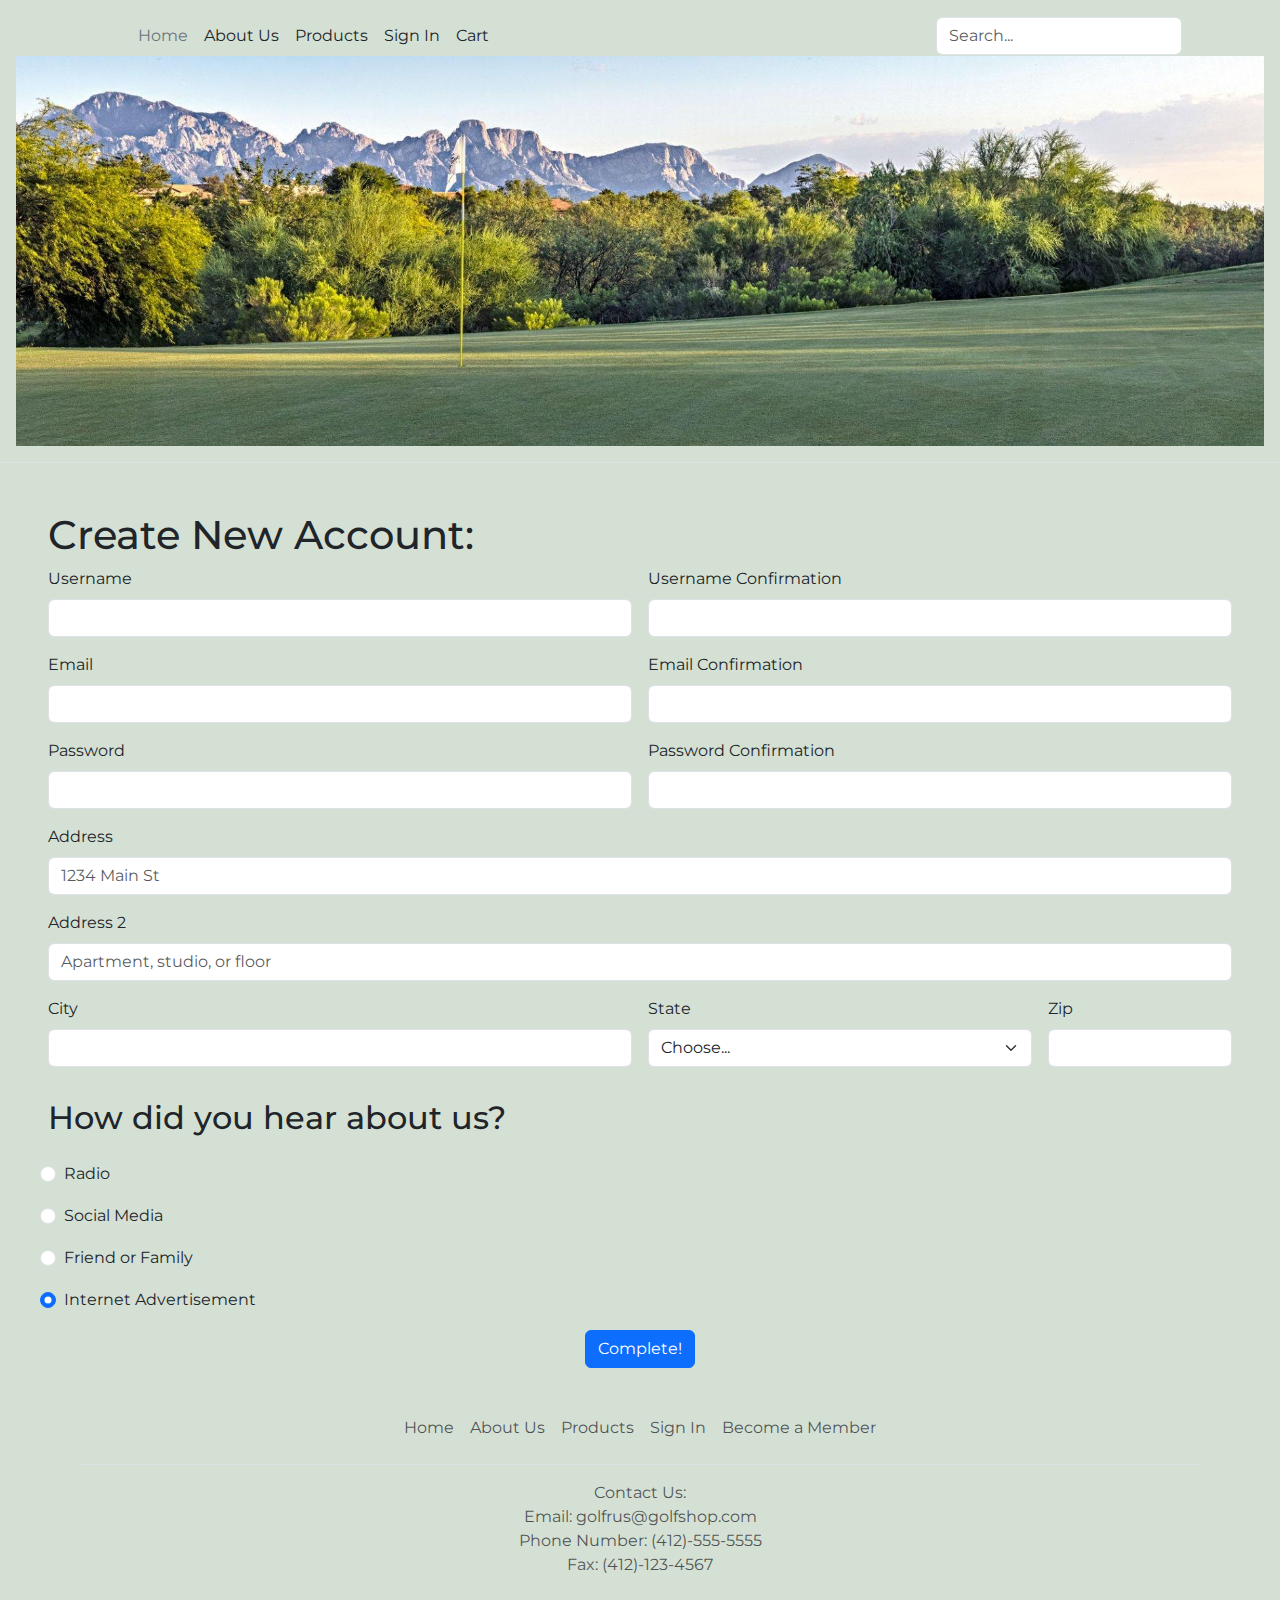
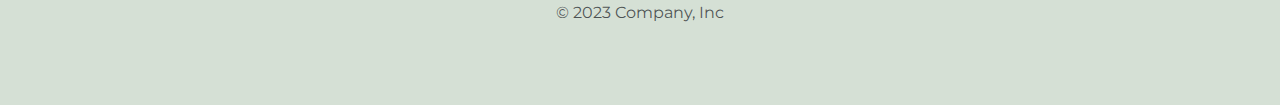
<file: register.html>
<!DOCTYPE html>
<html lang="en">
  <head>
    <meta charset="UTF-8" />
    <meta name="viewport" content="width=device-width, initial-scale=1.0" />
    <title>Create Account</title>
    <link href="css/bootstrap.css" rel="stylesheet" />
    <link rel="stylesheet" href="css/mystyles.css" />
    <link rel="preconnect" href="https://fonts.googleapis.com" />
    <link rel="preconnect" href="https://fonts.gstatic.com" crossorigin />
    <link
      href="https://fonts.googleapis.com/css2?family=Montserrat:wght@400;600&family=Open+Sans:ital,wght@0,400;0,700;1,300&family=Raleway:wght@400;600&display=swap"
      rel="stylesheet"
    />
  </head>
  <body>
    <header class="p-3 mb-3 border-bottom">
      <div class="container">
        <div class="d-flex flex-wrap align-items-center justify-content-center justify-content-lg-start">
          <a href="/" class="d-flex align-items-center mb-2 mb-lg-0 text-dark text-decoration-none">
            <svg class="bi me-2" width="40" height="32" role="img" aria-label="Bootstrap">
              <use xlink:href="#bootstrap"></use>
            </svg>
          </a>

          <ul class="nav col-12 col-lg-auto me-lg-auto mb-2 justify-content-center mb-md-0">
            <li><a href="index.html" class="nav-link px-2 link-secondary">Home</a></li>
            <li><a href="about.html" class="nav-link px-2 link-dark">About Us</a></li>
            <li><a href="products.html" class="nav-link px-2 link-dark">Products</a></li>
            <li><a href="login.html" class="nav-link px-2 link-dark">Sign In</a></li>
            <li><a href="checkout.html" class="nav-link px-2 link-dark">Cart</a></li>
          </ul>

          <form class="col-12 col-lg-auto mb-3 mb-lg-0 me-lg-3" role="search">
            <input type="search" class="form-control" placeholder="Search..." aria-label="Search" />
          </form>
        </div>
      </div>
      <div>
        <img src="images/mountainview-golf.jpg" alt="headercourse" class="w-100" />
      </div>
    </header>

    <div class="m-5">
      <div>
        <h1>Create New Account:</h1>
      </div>

      <main>
        <form class="row g-3">
          <div class="col-md-6">
            <label for="inputusername1" class="form-label">Username</label>
            <input type="text" class="form-control" id="inputusername1" />
          </div>
          <div class="col-md-6">
            <label for="inputusername2" class="form-label">Username Confirmation</label>
            <input type="text" class="form-control" id="inputusername2" />
          </div>

          <div class="col-md-6">
            <label for="inputEmail1" class="form-label">Email</label>
            <input type="email" class="form-control" id="inputEmail1" />
          </div>
          <div class="col-md-6">
            <label for="inputEmail2" class="form-label">Email Confirmation</label>
            <input type="email" class="form-control" id="inputEmail2" />
          </div>
          <div class="col-md-6">
            <label for="inputPassword1" class="form-label">Password</label>
            <input type="password" class="form-control" id="inputPassword1" />
          </div>
          <div class="col-md-6">
            <label for="inputPassword2" class="form-label">Password Confirmation</label>
            <input type="password" class="form-control" id="inputPassword2" />
          </div>

          <div class="col-12">
            <label for="inputAddress" class="form-label">Address</label>
            <input type="text" class="form-control" id="inputAddress" placeholder="1234 Main St" />
          </div>
          <div class="col-12">
            <label for="inputAddress2" class="form-label">Address 2</label>
            <input type="text" class="form-control" id="inputAddress2" placeholder="Apartment, studio, or floor" />
          </div>
          <div class="col-md-6">
            <label for="inputCity" class="form-label">City</label>
            <input type="text" class="form-control" id="inputCity" />
          </div>
          <div class="col-md-4">
            <label for="inputState" class="form-label">State</label>
            <select id="inputState" class="form-select">
              <option selected>Choose...</option>
              <option>...</option>
            </select>
          </div>
          <div class="col-md-2">
            <label for="inputZip" class="form-label">Zip</label>
            <input type="text" class="form-control" id="inputZip" />
          </div>
          <div class="col-12"></div>

          <div>
            <h2>How did you hear about us?</h2>
          </div>

          <div class="form-check">
            <input class="form-check-input" type="radio" name="flexRadioDefault" id="flexRadioDefault1" />
            <label class="form-check-label" for="flexRadioDefault1"> Radio </label>
          </div>
          <div class="form-check">
            <input class="form-check-input" type="radio" name="flexRadioDefault" id="flexRadioDefault2" checked />
            <label class="form-check-label" for="flexRadioDefault2"> Social Media </label>
          </div>
          <div class="form-check">
            <input class="form-check-input" type="radio" name="flexRadioDefault" id="flexRadioDefault3" />
            <label class="form-check-label" for="flexRadioDefault1"> Friend or Family </label>
          </div>
          <div class="form-check">
            <input class="form-check-input" type="radio" name="flexRadioDefault" id="flexRadioDefault4" checked />
            <label class="form-check-label" for="flexRadioDefault2"> Internet Advertisement </label>
          </div>

          <div class="col-12 d-flex justify-content-around">
            <button type="submit" class="btn btn-primary">Complete!</button>
          </div>
        </form>
      </main>
      <div class="container">
        <footer class="py-3 my-4">
          <ul class="nav justify-content-center border-bottom pb-3 mb-3">
            <li class="nav-item"><a href="index.html" class="nav-link px-2 text-muted">Home</a></li>
            <li class="nav-item"><a href="about.html" class="nav-link px-2 text-muted">About Us</a></li>
            <li class="nav-item"><a href="products.html" class="nav-link px-2 text-muted">Products</a></li>
            <li class="nav-item"><a href="login.html" class="nav-link px-2 text-muted">Sign In</a></li>
            <li class="nav-item"><a href="register.html" class="nav-link px-2 text-muted">Become a Member</a></li>
          </ul>
          <p class="text-center text-muted">
            Contact Us:<br />
            Email: golfrus@golfshop.com<br />
            Phone Number: (412)-555-5555 <br />
            Fax: (412)-123-4567
            <br /><br />© 2023 Company, Inc
          </p>
        </footer>
      </div>
    </div>
    <script src="script/bootstrap.bundle.js"></script>
  </body>
</html>
</file>
<file: css/mystyles.css>
body{
    background-color: rgb(213, 224, 213);
   }

.card {
    background-color:rgba(169, 177, 181, 0.73) ;
    border-color:rgba(80, 251, 42, 0.845);
}



*{
    font-family:montserrat;
}
</file>
